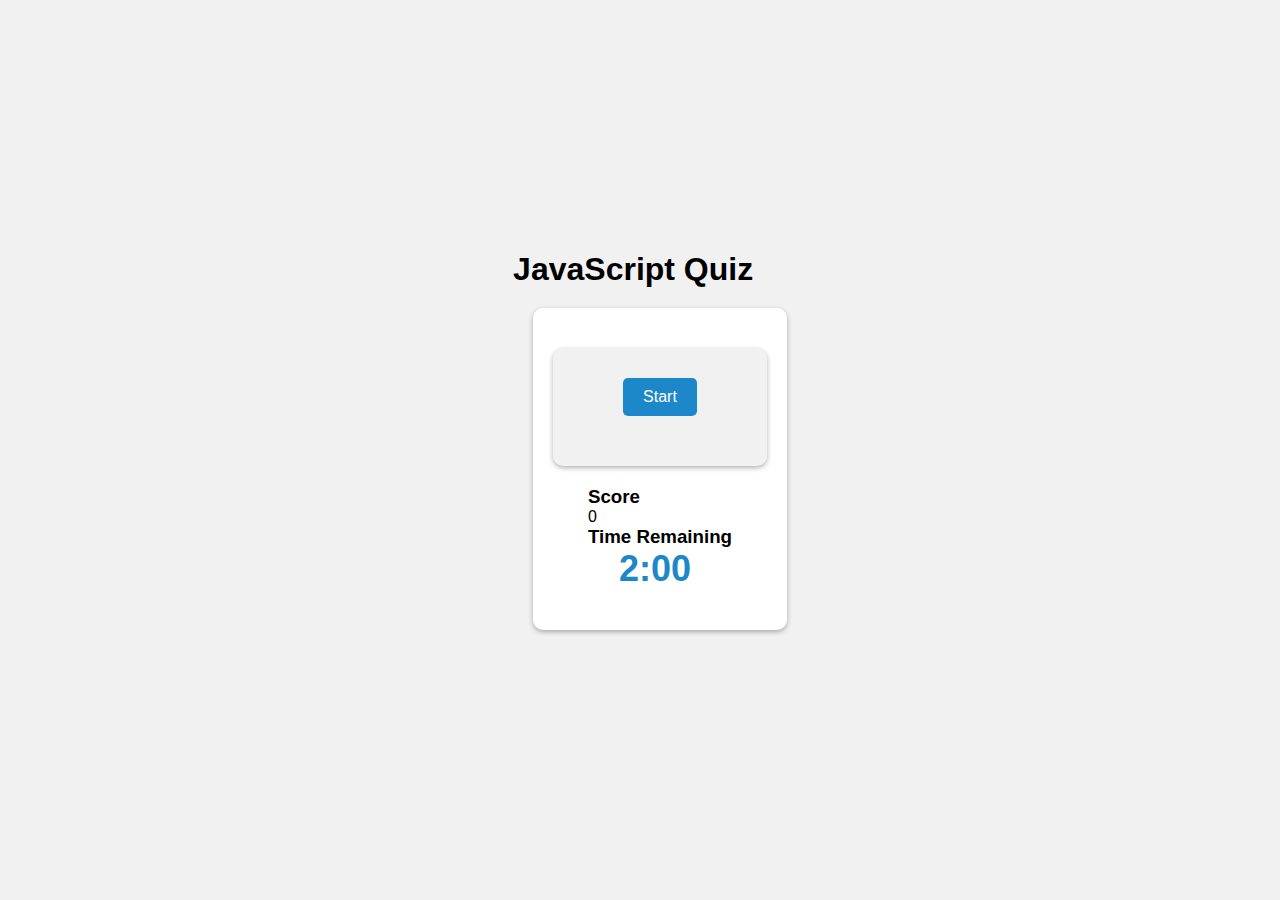
<file: index.html>
<!DOCTYPE html>
<html lang="en">
  <head>
    <meta charset="UTF-8">
    <meta name="viewport" content="width=device-width, initial-scale=1.0">
    <meta http-equiv="X-UA-Compatible" content="ie=edge">
    <link href="assets/style.css" rel="stylesheet">
    <script defer src="javascript/script.js"></script>
    <title>JavaScript Quiz</title>
  </head>
  <body>
    <header>
      <h1>JavaScript Quiz</h1>
    <div class="container">
      <div id="question-container" class="card hide">
        <div id="time-remaining"></div>
        <div id="question"></div>
        <div id="answer-buttons" class="btn-grid"></div>
      </div>
      <div class="card">
        <div class="controls">
          <button id="start-btn" class="start-btn btn">Start</button>
          <button id="next-btn" class="next-btn btn hide">Next</button>
        </div>
        <div>
          <button id="restart-btn" class="restart-btn btn hide">Restart</button>
        </div>
      </div>
      <!-- add score area-->
      <div class="score-card">
        <h3>Score</h3>
        <div id="score-container">
          <div id="score">0</div>
        </div>
      <div class="time-card">
        <h3>Time Remaining</h3>
        <div id="timer-container">
          <div id="timer">2:00</div>
        </div>
      </div>
    </div>
  </body>
</html>
</file>
<file: assets/style.css>
/* Set global styles */
* {
    box-sizing: border-box;
    font-family: Arial, sans-serif;
    margin: 0;
    padding: 0;
  }
  
  body {
    background-color: #f1f1f1;
    height: 100vh;
    display: flex;
    flex-direction: column;
    justify-content: center;
    align-items: center;
  }
  
  .container {
    display: flex;
    flex-direction: column;
    justify-content: center;
    align-items: center;
    background-color: white;
    padding: 20px;
    border-radius: 10px;
    box-shadow: 0 2px 5px rgba(0, 0, 0, 0.3);
    max-width: 600px;
    width: 100%;
    margin: 20px;
  }
  
  .card {
    display: flex;
    flex-direction: column;
    justify-content: center;
    align-items: center;
    background-color: #f1f1f1;
    padding: 20px;
    border-radius: 10px;
    box-shadow: 0 2px 5px rgba(0, 0, 0, 0.3);
    max-width: 600px;
    width: 100%;
    margin: 20px;
  }
  
  .btn {
    display: inline-block;
    padding: 10px 20px;
    margin: 10px;
    border: none;
    border-radius: 5px;
    background-color: #1c87c9;
    color: white;
    text-align: center;
    text-decoration: none;
    font-size: 16px;
    cursor: pointer;
  }
  
  .btn:hover {
    background-color: #0d5c8c;
  }
  
  .btn:focus {
    outline: none;
    box-shadow: 0 0 2px 2px #1c87c9;
  }
  
  .hide {
    display: none;
  }
  
  /* Quiz specific styles */
  .controls {
    display: flex;
    justify-content: space-between;
    align-items: center;
    margin-bottom: 20px;
  }
  
  #timer-container {
    display: flex;
    justify-content: center;
    align-items: center;
    margin-bottom: 20px;
  }
  
  #timer {
    font-size: 36px;
    font-weight: bold;
    color: #1c87c9;
    margin-right: 10px;
  }
  
  #question {
    font-size: 24px;
    font-weight: bold;
    margin-bottom: 20px;
  }
  
  #answer-buttons {
    display: grid;
    grid-template-columns: repeat(2, 1fr);
    grid-gap: 10px;
    margin-top: 20px;
  }
  
  .answer-btn {
    font-size: 16px;
    font-weight: bold;
    padding: 10px;
    border: none;
    border-radius: 5px;
    background-color: #1c87c9;
    color: white;
    text-align: center;
    text-decoration: none;
    cursor: pointer;
  }
  
  .answer-btn:hover {
    background-color: #0d5c8c;
  }
  
  .answer-btn:focus {
    outline: none;
    box-shadow: 0 0 2px 2px #1c87c9;
  }
  
  .active {
    background-color: #0d5c8c !important;
  }
  .wrong {
    background-color: red;
  }
  .correct {
    background-color: green;
  }
</file>
